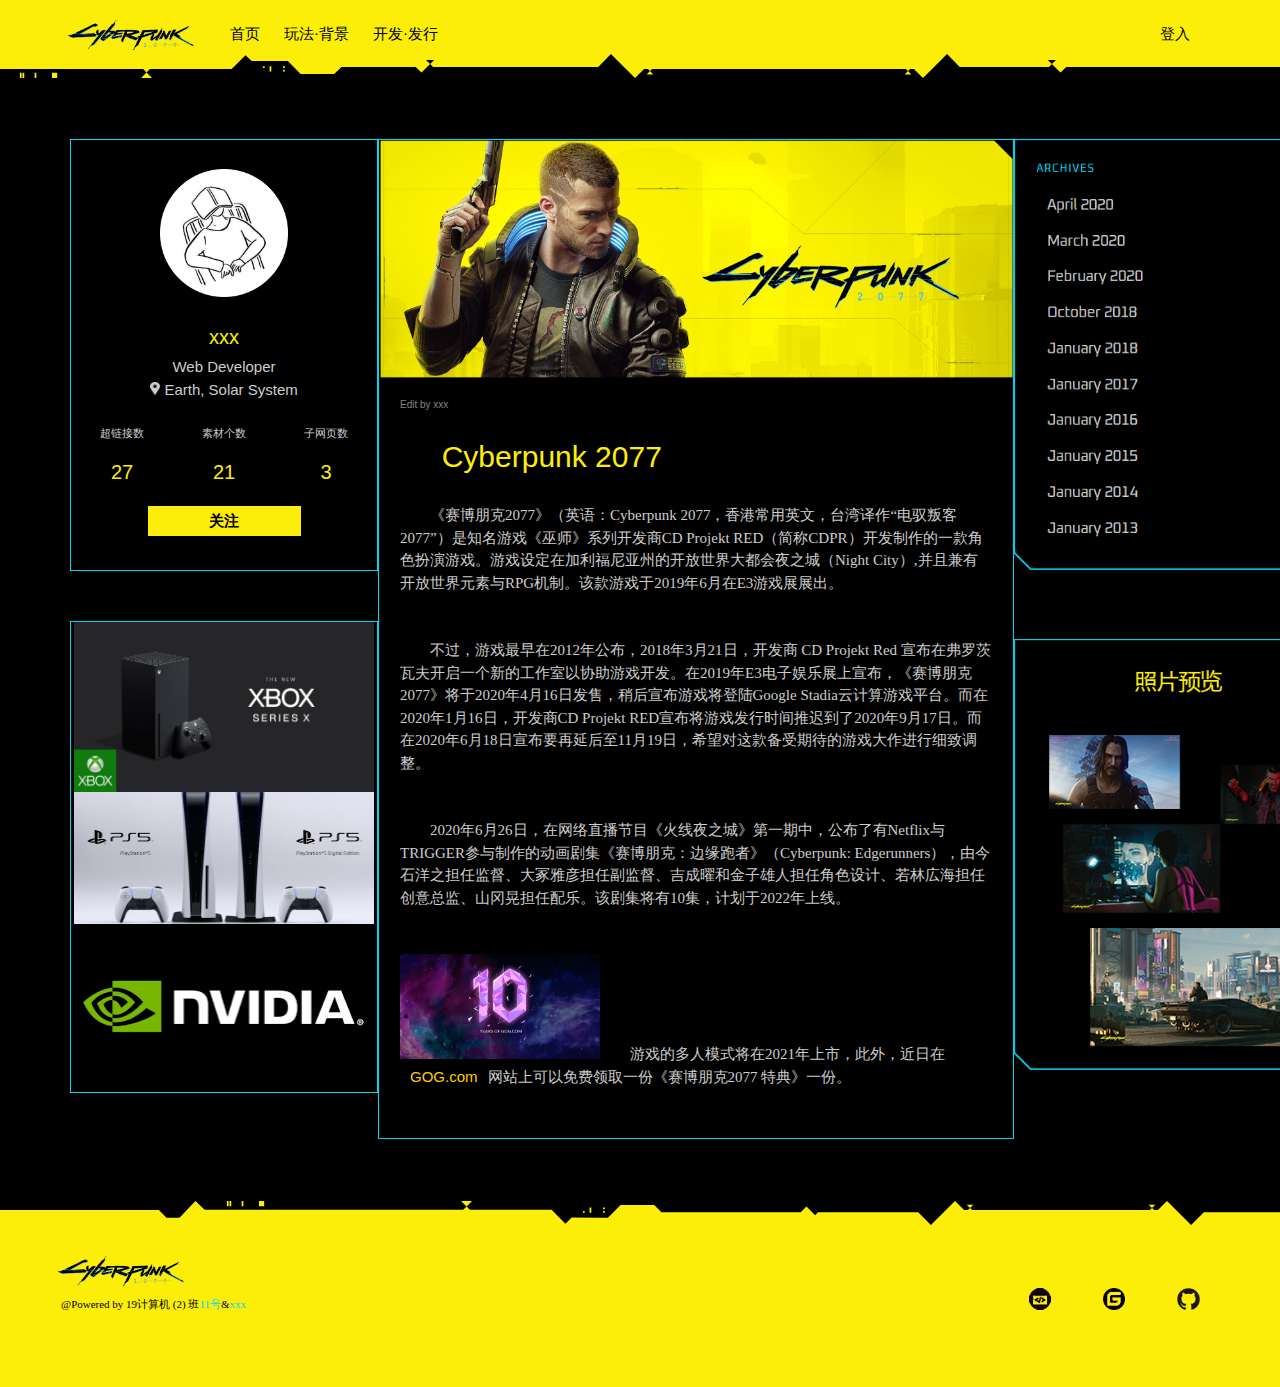
<file: index.html>
<head>
    <meta http-equiv="Content-Type" content="text/html; charset=utf-8" />
    <title>xx's Blog</title>
    <link href="images/logo/logo.ico" rel="SHORTCUT ICON" />
    <link href="index.css" rel="stylesheet" type="text/css">
    <div id="fireworks"></div>

    <script src="index.js"></script>
    <script>
        var yh = new CursorSpecialEffects();
        yh.init();
    </script>

    <script src="SpryAssets/SpryEffects.js" type="text/javascript"></script>
    <script type="text/javascript">
        function MM_popupMsg(msg) { //v1.0
            alert(msg);
        }

        function MM_effectGrowShrink(targetElement, duration, from, to, toggle, referHeight, growFromCenter) {
            Spry.Effect.DoGrow(targetElement, {
                duration: duration,
                from: from,
                to: to,
                toggle: toggle,
                referHeight: referHeight,
                growCenter: growFromCenter
            });
        }
    </script>
</head>

<!-- ---------------------------------------------------------------------------- -->

<body>

    <!-- ---------------------------------------------------------------------------- -->

    <nav id="nav">
        <div id="DH">
            <div id="DHlogo">
                <a href="index.html">
                    <img src="images/CP77.jpg" height="30">
                </a>
            </div>
            <div id="DH1">
                <a href="index.html">首页</a>
                <a href="webpage/wfbj.html">玩法·背景</a>
                <a href="https://www.cyberpunk.net/us/zh-cn/pre-order">开发·发行</a>
            </div>
            <div id="DH2">
                <a href="webpage/dl.html">登入&nbsp;&nbsp;&nbsp;&nbsp;&nbsp;&nbsp;&nbsp;&nbsp;</a>
            </div>
        </div>
        <div id="DHbar"></div>
    </nav>

    <!-- ---------------------------------------------------------------------------- -->

    <div id="main">

        <table height="100%" border="0" cellspacing="0" cellpadding="0" align="center">
            <!-- ----------------------------------------------------------------------- -->
            <tr>
                <td width="308" rowspan="5" align="right" valign="top">

                    <table id="main1" height="411" width="308" border="0" cellspacing="0" cellpadding="0">

                        <tr>
                            <td height="186" colspan="3" align="center" valign="middle">
                                <img src="images/logo/logo.png" width="128" height="128">
                            </td>
                        </tr>

                        <tr>
                            <td height="30" colspan="3" valign="top">
                                <p class="s6">xxx</p>
                            </td>
                        </tr>

                        <tr>
                            <td height="70" colspan="3" valign="top">
                                <p class="s7">
                                    Web Developer
                                    <br>
                                    <img src="images/logo/dwlogo.png" width="10" height="13"> Earth, Solar System </p>
                            </td>
                        </tr>

                        <tr>
                            <td width="100" height="80" valign="top">
                                <p class="s8">超链接数</p>
                                <p class="s9">27</p>
                            </td>
                            <td width="100" align="center" valign="top">
                                <p class="s8">素材个数</p>
                                <p class="s9">21</p>
                            </td>
                            <td width="100" align="center" valign="top">
                                <p class="s8">子网页数</p>
                                <p class="s9">3</p>
                            </td>
                        </tr>

                        <tr>
                            <td colspan="3">
                                <table width="50%" border="0" align="center" cellpadding="0" cellspacing="0" bgcolor="fcee09">
                                    <tr>
                                        <td height="30" align="center" valign="middle" id="GZ">
                                            <p onClick="MM_popupMsg('请先登入')">关注</p>
                                        </td>
                                    </tr>
                                </table>
                                <p>&nbsp;</p>

                            </td>
                        </tr>
                    </table>
                    <p>&nbsp;</p>
                    <table width="100%" border="0" cellspacing="0" cellpadding="0" id="main1">
                        <tr>
                            <td align="center"><img src="images/Xbox.jpg" width="300" height="170"></td>
                        </tr>
                        <tr>
                            <td align="center"><img src="images/PS5.jpg" width="300" height="132"></td>
                        </tr>
                        <tr>
                            <td align="center"><img src="images/nvidia.png" width="300" height="168"></td>
                        </tr>
                    </table>

                </td>
                <td width="13" rowspan="5" align="right" valign="top"></td>

                <!-- ----------------------------------------------------------------------- -->

                <td width="650" rowspan="5">
                    <!-- #BeginLibraryItem "/Library/index.lbi" -->
                    <!-- #BeginLibraryItem "/Library/index.lbi" -->
                    <table id="main1" height="1000" width="636" border="0" align="center" cellpadding="0" cellspacing="0">
                        <tr>
                            <td align="center" valign="top"><img src="images/CP2077.png" width="633" height="238">
                                <div id="main1-1">
                                    <p class="s3">Edit by xxx</p>
                                    <p class="s2">&nbsp;&nbsp;&nbsp;&nbsp;&nbsp;Cyberpunk 2077</p>
                                    <p class="s4">&nbsp;&nbsp;&nbsp;&nbsp;&nbsp;&nbsp;&nbsp;&nbsp;《赛博朋克2077》（英语：Cyberpunk 2077，香港常用英文，台湾译作“电驭叛客2077”）是知名游戏《巫师》系列开发商CD Projekt RED（简称CDPR）开发制作的一款角色扮演游戏。游戏设定在加利福尼亚州的开放世界大都会夜之城（Night City）,并且兼有开放世界元素与RPG机制。该款游戏于2019年6月在E3游戏展展出。
                                        <br>
                                        <br>
                                        <br> &nbsp;&nbsp;&nbsp;&nbsp;&nbsp;&nbsp;&nbsp;&nbsp;不过，游戏最早在2012年公布，2018年3月21日，开发商 CD Projekt Red 宣布在弗罗茨瓦夫开启一个新的工作室以协助游戏开发。在2019年E3电子娱乐展上宣布，《赛博朋克2077》将于2020年4月16日发售，稍后宣布游戏将登陆Google Stadia云计算游戏平台。而在2020年1月16日，开发商CD
                                        Projekt RED宣布将游戏发行时间推迟到了2020年9月17日。而在2020年6月18日宣布要再延后至11月19日，希望对这款备受期待的游戏大作进行细致调整。 <br>
                                        <br>
                                        <br> &nbsp;&nbsp;&nbsp;&nbsp;&nbsp;&nbsp;&nbsp;&nbsp;2020年6月26日，在网络直播节目《火线夜之城》第一期中，公布了有Netflix与TRIGGER参与制作的动画剧集《赛博朋克：边缘跑者》（Cyberpunk: Edgerunners），由今石洋之担任监督、大冢雅彦担任副监督、吉成曜和金子雄人担任角色设计、若林広海担任创意总监、山冈晃担任配乐。该剧集将有10集，计划于2022年上线。
                                        <br>
                                        <br>
                                        <br>
                                        <img src="images/gog.jpg" width="200">&nbsp;&nbsp;&nbsp;&nbsp;&nbsp;&nbsp;&nbsp;&nbsp;游戏的多人模式将在2021年上市，此外，近日在<a href="https://www.gog.com/" target="_blank" class="s4"><span class="s3"><span class="s5">GOG.com</span></span></a>网站上可以免费领取一份《赛博朋克2077
                                        特典》一份。 </p>
                                </div>
                            </td>
                        </tr>
                    </table>
                    <!-- #EndLibraryItem -->
                </td>

                <!-- ----------------------------------------------------------------------- -->

                <td width="10" rowspan="5" valign="top"></td>
                <td width="165" valign="top"><img src="images/1.png" width="330" height="431"></td>
            </tr>
            <tr>
                <td valign="top" width="5"></td>
            </tr>
            <tr>
                <td valign="top"><img src="images/2.png" alt="" width="330" height="431"></td>
            </tr>

            <!-- ----------------------------------------------------------------------- -->

        </table>

    </div>

    <!-- ---------------------------------------------------------------------------- -->

    <div id="Footer">
        <div id="Footerbar"></div>
        <div id="FooterLB">
            <img src="images/CP77.jpg" height="30">
            <p>&nbsp;&nbsp;&nbsp;&nbsp;@Powered by 19计算机 (2) 班<span class="s1">11号</span>&amp;<span class="s1">xxx</span></p>
        </div>
        <div id="FooterLogo">
            <a href="https://www.runoob.com/" target="_blank"><img src="images/logo/cnjc.png" height="22"></a>
            &nbsp;&nbsp;&nbsp;&nbsp;&nbsp;&nbsp;
            <a href="https://gitee.com/" target="_blank"><img src="images/logo/my.png" height="22"></a>
            &nbsp;&nbsp;&nbsp;&nbsp;&nbsp;&nbsp;
            <a href="https://github.com/" target="_blank"><img src="images/logo/github.png" height="22"></a>
        </div>
    </div>

    <!-- ---------------------------------------------------------------------------- -->

</body>

</html>
</file>
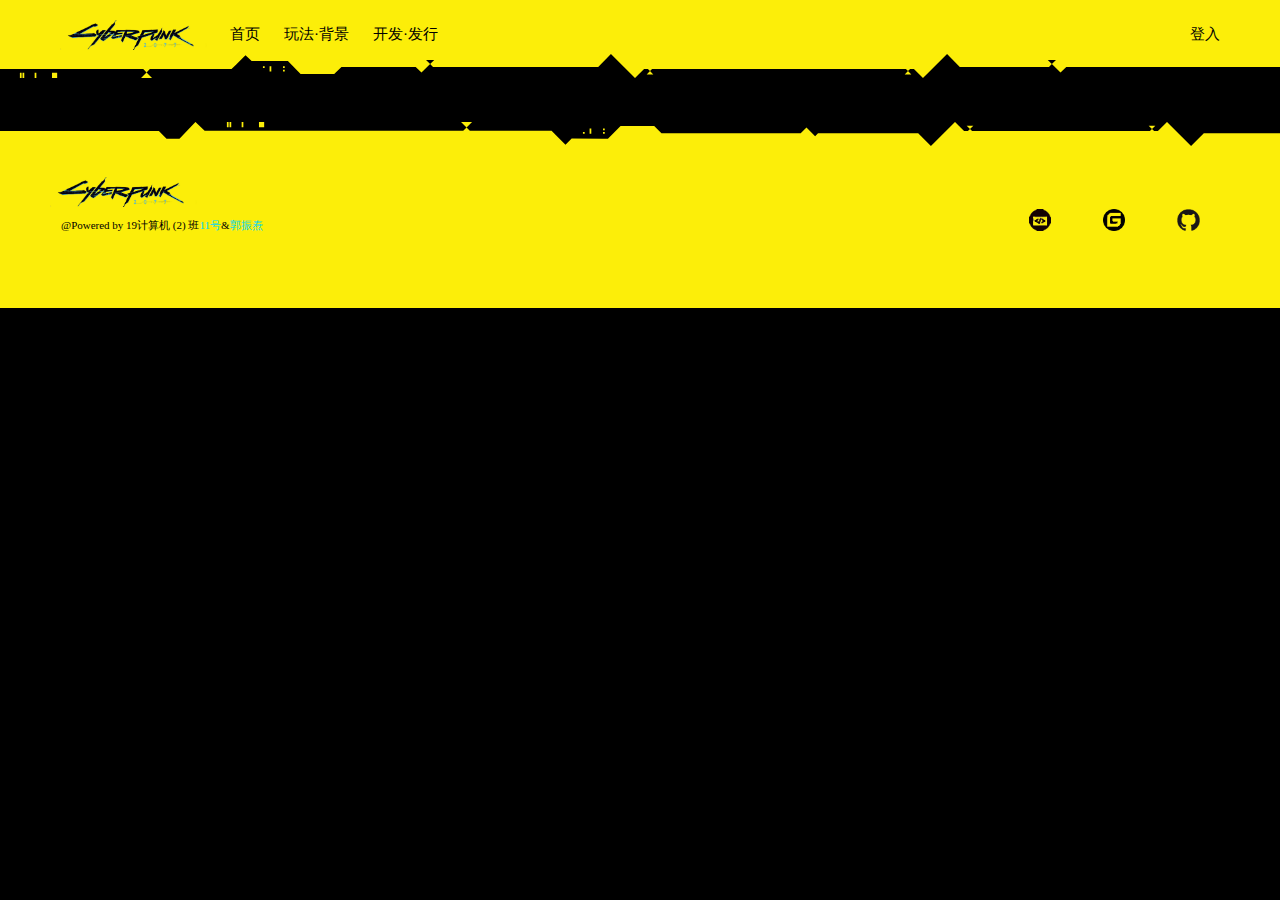
<file: untitled.html>
<head>
<meta http-equiv="Content-Type" content="text/html; charset=utf-8" />
<title>ZhenTao's wiki</title>
<link href="images/logo/logo.ico" rel="SHORTCUT ICON" />
<link href="index.css" rel="stylesheet" type="text/css">
<script type="text/javascript">
function MM_popupMsg(msg) { //v1.0
  alert(msg);
}
</script>
</head>

<!-- ---------------------------------------------------------------------------- -->

<body>

<!-- ---------------------------------------------------------------------------- -->

<nav id="nav">
  <div id="DH">
    <div id="DHlogo">
    <a href="index.html">
    	<img src="images/CP77.jpg" height="30">
    </a>
    </div>
    <div id="DH1">
    <a href="index.html">首页</a>
    <a href="webpage/wfbj.html">玩法·背景</a>
    <a href="webpage/kffx.html">开发·发行</a>
    </div>
    <div id="DH2">
    <a href="webpage/dl.html">登入</a>
    </div>
  </div>
  <div id="DHbar"></div>
</nav>

<!-- ---------------------------------------------------------------------------- -->

<div id="mainx">此处显示  id "mainx" 的内容</div>
<!-- ---------------------------------------------------------------------------- -->

<div id="Footer">
  <div id="Footerbar"></div>
  <div id="FooterLB">
  <img src="images/CP77.jpg" height="30">
  <p>&nbsp;&nbsp;&nbsp;&nbsp;@Powered by 19计算机 (2) 班<span class="s1">11号</span>&amp;<span class="s1">郭振焘</span></p>
  </div>
  <div id="FooterLogo">
  <a href="https://www.runoob.com/" target="_blank"><img src="images/logo/cnjc.png" height="22"></a>
  &nbsp;&nbsp;&nbsp;&nbsp;&nbsp;&nbsp;
  <a href="https://gitee.com/" target="_blank"><img src="images/logo/my.png" height="22"></a>
  &nbsp;&nbsp;&nbsp;&nbsp;&nbsp;&nbsp;
  <a href="https://github.com/" target="_blank"><img src="images/logo/github.png" height="22"></a>
  </div>
</div>

<!-- ---------------------------------------------------------------------------- -->

</body>
</html>
</file>
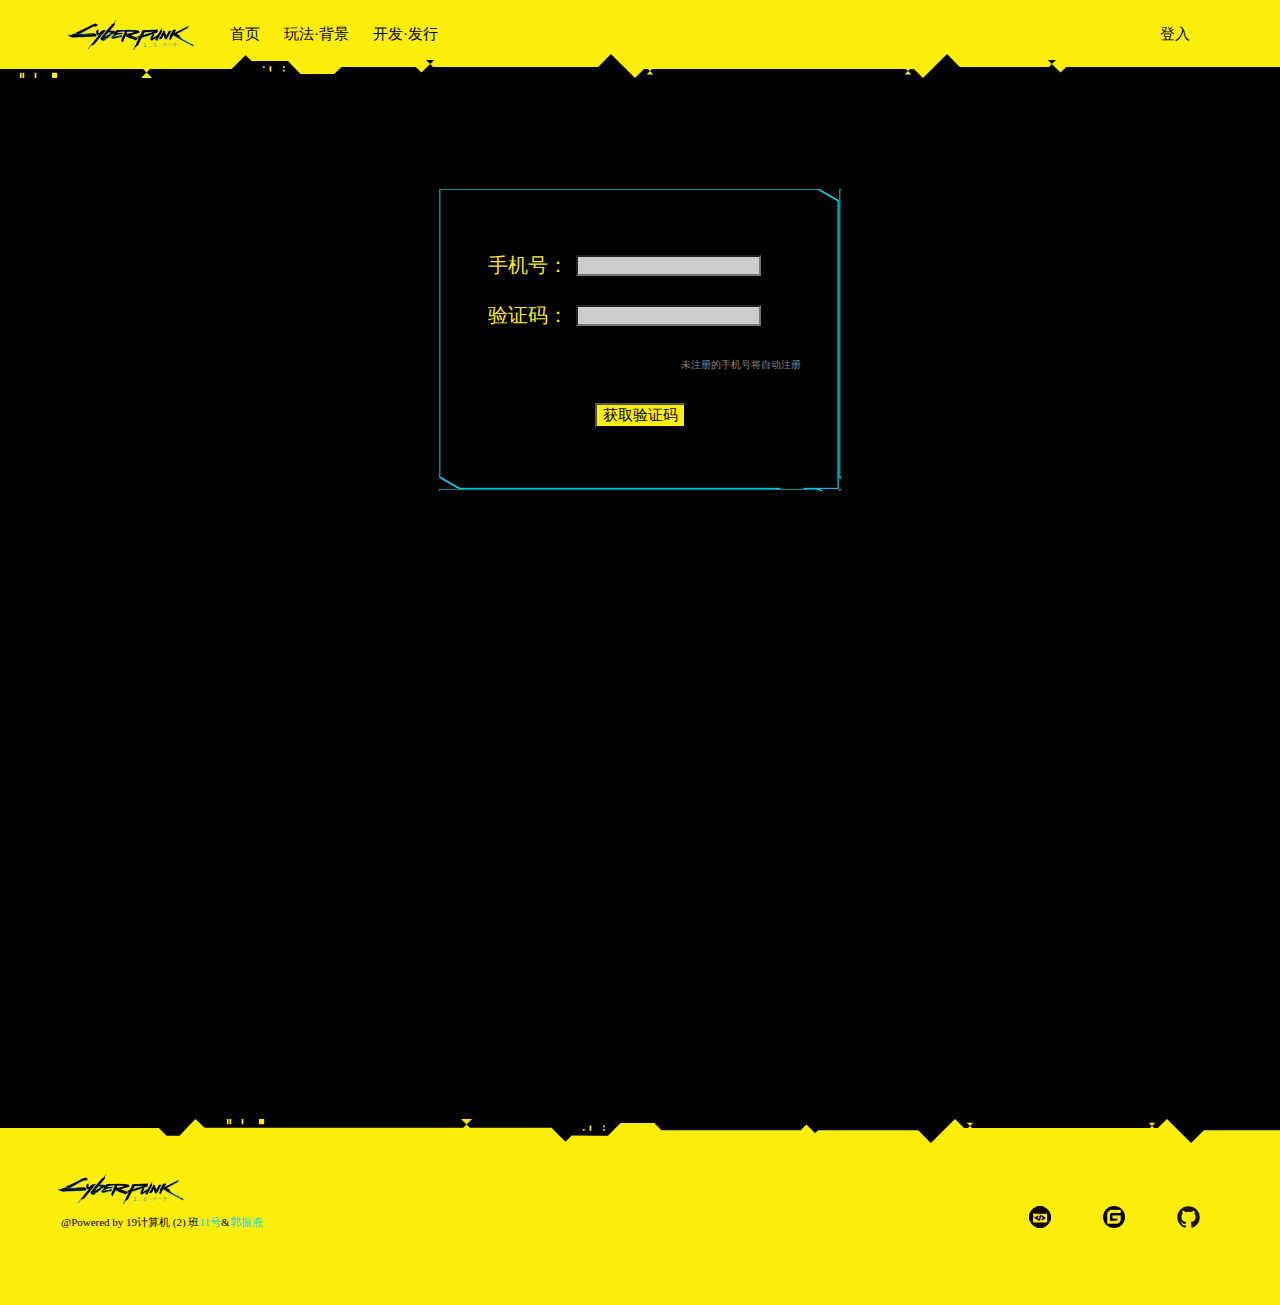
<file: webpage/dl.html>
<!-- InstanceBegin template="/Templates/untitled.dwt" codeOutsideHTMLIsLocked="false" --><head>
<meta http-equiv="Content-Type" content="text/html; charset=utf-8" />
<!-- InstanceBeginEditable name="doctitle" -->
<title>ZhenTao's wiki</title>
<!-- InstanceEndEditable -->
<link href="../images/logo/logo.ico" rel="SHORTCUT ICON" />
<link href="../index.css" rel="stylesheet" type="text/css">
<script type="text/javascript">
function MM_popupMsg(msg) { //v1.0
  alert(msg);
}
</script>
<!-- InstanceBeginEditable name="head" -->
<!-- InstanceEndEditable -->
</head>

<!-- ---------------------------------------------------------------------------- -->

<body>

<!-- ---------------------------------------------------------------------------- -->

<nav id="nav">
  <div id="DH">
    <div id="DHlogo">
    <a href="../index.html">
    	<img src="../images/CP77.jpg" height="30">
    </a>
    </div>
    <div id="DH1">
    <a href="../index.html">首页</a>
    <a href="wfbj.html">玩法·背景</a>
    <a href="https://www.cyberpunk.net/us/zh-cn/pre-order">开发·发行</a>
    </div>
    <div id="DH2">
    <a href="dl.html">登入&nbsp;&nbsp;&nbsp;&nbsp;&nbsp;&nbsp;&nbsp;&nbsp;</a>
    </div>
  </div>
  <div id="DHbar"></div>
</nav>

<!-- ---------------------------------------------------------------------------- -->
<!-- InstanceBeginEditable name="EditRegion1" -->
<div id="mainx">
<table width="100%" border="0" cellspacing="0" cellpadding="0">
  <tr>
    <td height="1000" align="center" valign="top"><form action="" method="get">
    
    <table width="402" border="0" cellspacing="0" cellpadding="0">
  <tr>
    <td height="100"></td>
  </tr>
  <tr>
    <td  height="302"border="0" cellspacing="0" cellpadding="0" background="../images/1副本.png"><table width="80%" border="0" align="center" cellpadding="0" cellspacing="0">
  <tr>
    <td height="50"><p class="s6">手机号：</p></td>
    <td height="50"><label for="textfield"></label>
      <input type="text" name="textfield" id="textfield"></td>
  </tr>
  <tr>
    <td height="50"><p class="s6">验证码：</p></td>
    <td height="50"><label for="textfield"></label>
      <input type="text" name="textfield" id="textfield"></td>
  </tr>
  <tr>
    <td height="50" colspan="2" align="right" valign="middle"><p class="s10">未注册的手机号将自动注册</p></td>
  </tr>
  <tr>
    <td height="50" colspan="2" align="center"><input type="submit" name="button" id="button" value="获取验证码"></td>
  </tr>
</table>
</td>
  </tr>
</table>

    
</form></td>
  </tr>
  <tr>
    <td>&nbsp;</td>
  </tr>
</table>

</div>
<!-- InstanceEndEditable -->
<!-- ---------------------------------------------------------------------------- -->

<div id="Footer">
  <div id="Footerbar"></div>
  <div id="FooterLB">
  <img src="../images/CP77.jpg" height="30">
  <p>&nbsp;&nbsp;&nbsp;&nbsp;@Powered by 19计算机 (2) 班<span class="s1">11号</span>&amp;<span class="s1">郭振焘</span></p>
  </div>
  <div id="FooterLogo">
  <a href="https://www.runoob.com/" target="_blank"><img src="../images/logo/cnjc.png" height="22"></a>
  &nbsp;&nbsp;&nbsp;&nbsp;&nbsp;&nbsp;
  <a href="https://gitee.com/" target="_blank"><img src="../images/logo/my.png" height="22"></a>
  &nbsp;&nbsp;&nbsp;&nbsp;&nbsp;&nbsp;
  <a href="https://github.com/" target="_blank"><img src="../images/logo/github.png" height="22"></a>
  </div>
</div>

<!-- ---------------------------------------------------------------------------- -->

</body>
<!-- InstanceEnd --></html>
</file>
<file: index.css>
﻿body {
	margin: 0px;
	padding: 0px;
	border: 0px;
	background-color: rgb(0,0,0);	
}

/*-------------------------------------------------------------*/

a {
	color: rgb(0,0,0);
	font-family: "微软雅黑";
	font-size: 15px;
	text-decoration: none;
	padding-right: 10px;
	padding-left: 10px;
	padding-bottom: 15px;
	padding-top: 15px;
}

.s1 {
	font-family: "微软雅黑";
	font-size: 11px;
	color: #02d7f2;
	text-align: left;
}

.s2 {
	font-family: arial;
	font-size: 30px;
	color: #fcee09;
	text-align: left;
}

.s3 {
	font-family: arial;
	font-size: 10px;
	color: #848484;
	text-align: left;
}

.s4 {
	font-family: "微软雅黑";
	font-size: 15px;
	color: #cdcdcd;
	text-align: left;
	line-height: 150%;
}

.s5 {
	font-family: arial;
	font-size: 15px;
	color: #FFCC00;
}

.s6 {
	font-family: arial;
	font-size: 20px;
	color: #fcee09;
	text-align: center;
}

.s7 {
	font-family: arial;
	font-size: 15px;
	color: #cdcdcd;
	text-align: center;
	line-height: 150%;
}

.s8 {
	font-family: "微软雅黑";
	font-size: 11px;
	color: #cdcdcd;
	text-align: center;
}

.s9 {
	font-family: arial;
	font-size: 20px;
	color: #fcee09;
	text-align: center;
}

.s10 {
	font-family: arial;
	font-size: 10px;
	color: #848484;
	text-align: right;
}

/*-------------------------------------------------------------*/

#nav {
	background-color: #fcee09;
	padding-top: 15px;
    padding-bottom: 40px;
}

#DH {
	display: flex;
	margin-left: 50px;
}

#DHlogo {
	margin-top: 5px;
}

#DH1 {
	position: absolute;
	top: 25px;
	left: 220px;
}

#DH2 {
	font-size: 24px;
	position: absolute;
	top: 25px;
	right: 50px;
}


#DHbar {
	background-image: url(images/bar/DHbar.svg);
	background-repeat: repeat-x;
	height: 40px;
	background-position: top;
	margin-bottom: -45px;
}

/*-------------------------------------------------------------*/

#main {
	margin-top: 50px;
	margin-right: 70px;
	margin-bottom: 50px;
	margin-left: 70px;
}

#main1 {
	border: 1.5px solid #02d7f2;
}

#main1-1-1 {
	border: 1.5px solid #02d7f2;
	margin-top: 50px;
	margin-bottom: 50px;
}

#main1-1-2 {
	margin: 42px;
	font-family: "微软雅黑";
	font-size: 15px;
	color: #cdcdcd;
	text-align: left;
	line-height: 150%;
}

#main1-1 {
	margin: 21px;
}

#GZ{
	font-family: "微软雅黑";
	font-size: 15px;
	color: #000;
	font-weight: bold;
}

/*-------------------------------------------------------------*/

#Footer {
	background-color: #fcee09;
	padding-top: 42px;
	padding-bottom: 64px;
	position: relative;
	bottom: 0px;
	width: 100%;
}

#Footerbar{
	background-image: url(images/bar/Footerbar.svg);
	background-repeat: repeat-x;
	height: 40px;
	margin-top: -45px;
}

#FooterLB {
	margin-left: 50px;
	margin-top: 30px;
	font-size: 11px;
	font-family: "微软雅黑";
}

#Footerlogo {
	position: absolute;
	right: 70px;
	bottom: 73px;
}

/*-------------------------------------------------------------*/
#textfield {
	background-color: #cdcdcd;
}
#button {
	background-color: #fcee09;
	font-family: "微软雅黑";
	font-size: 15px;
}
</file>
